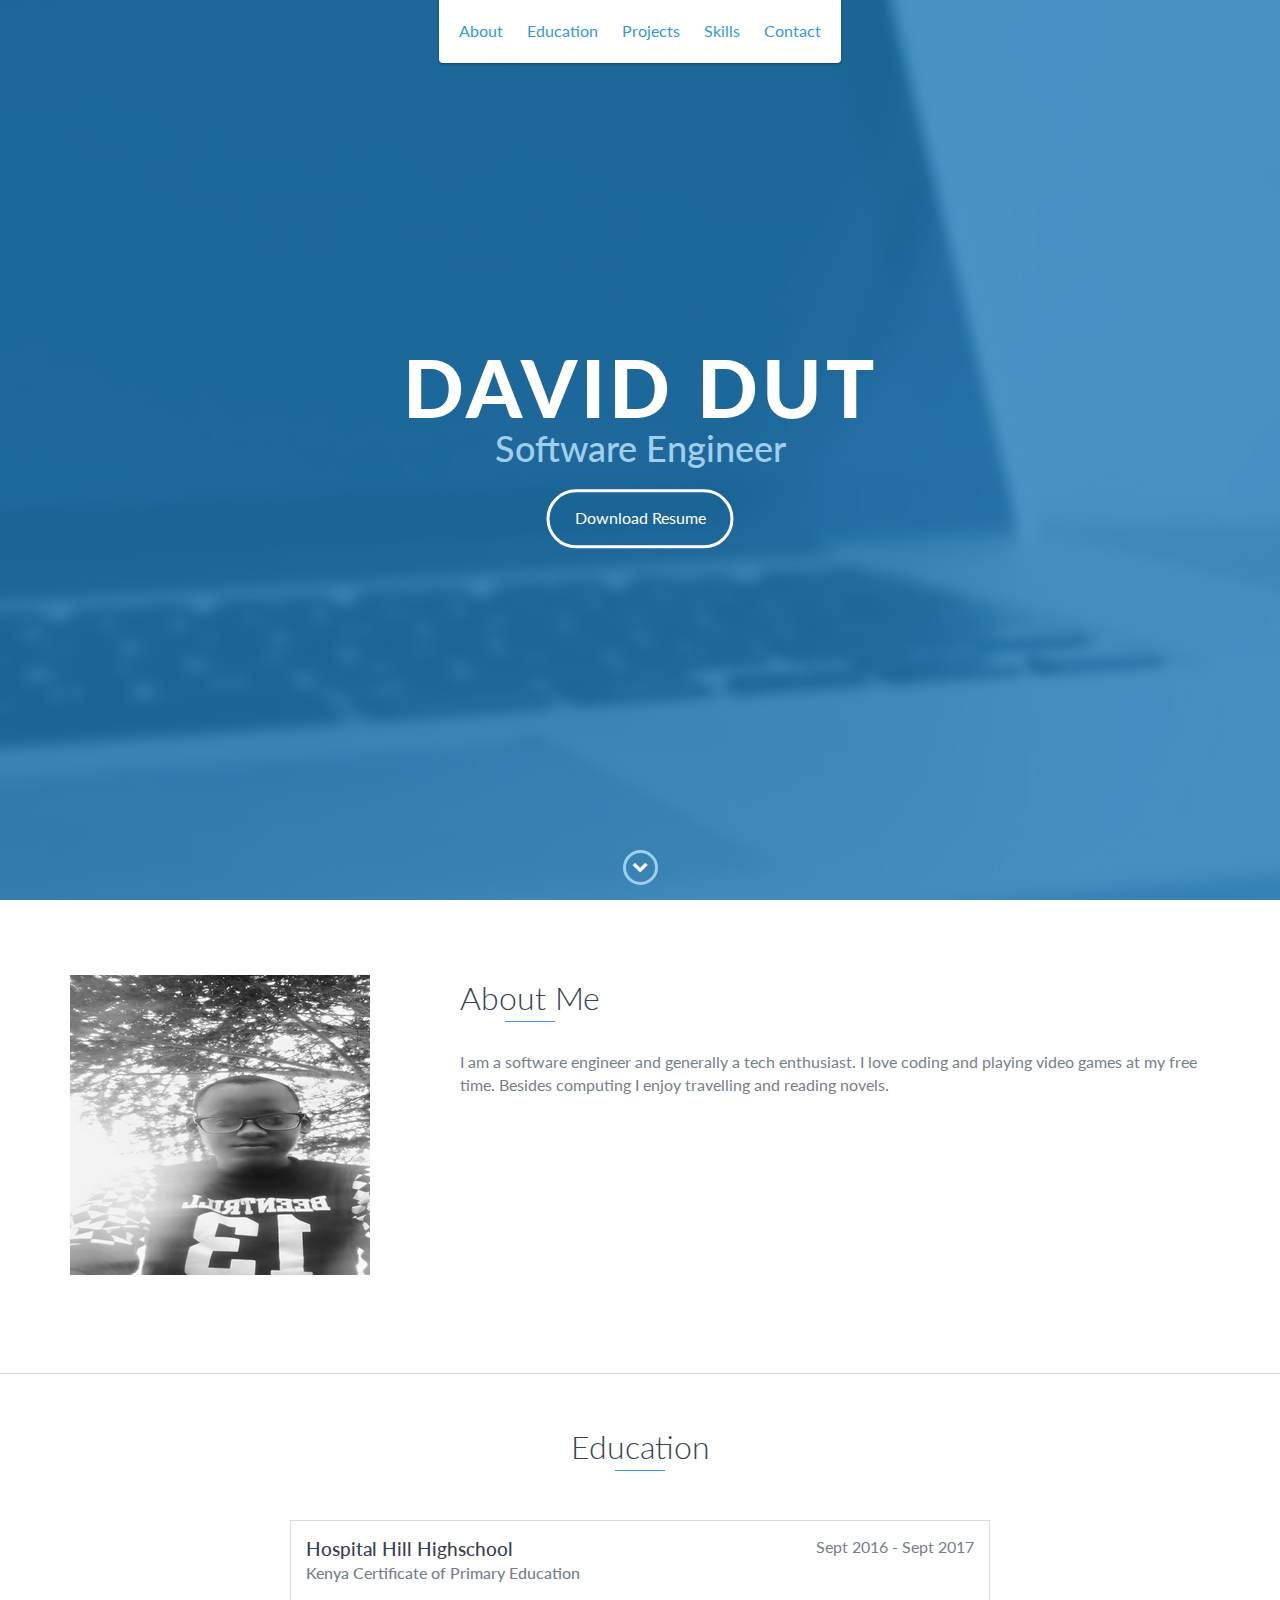
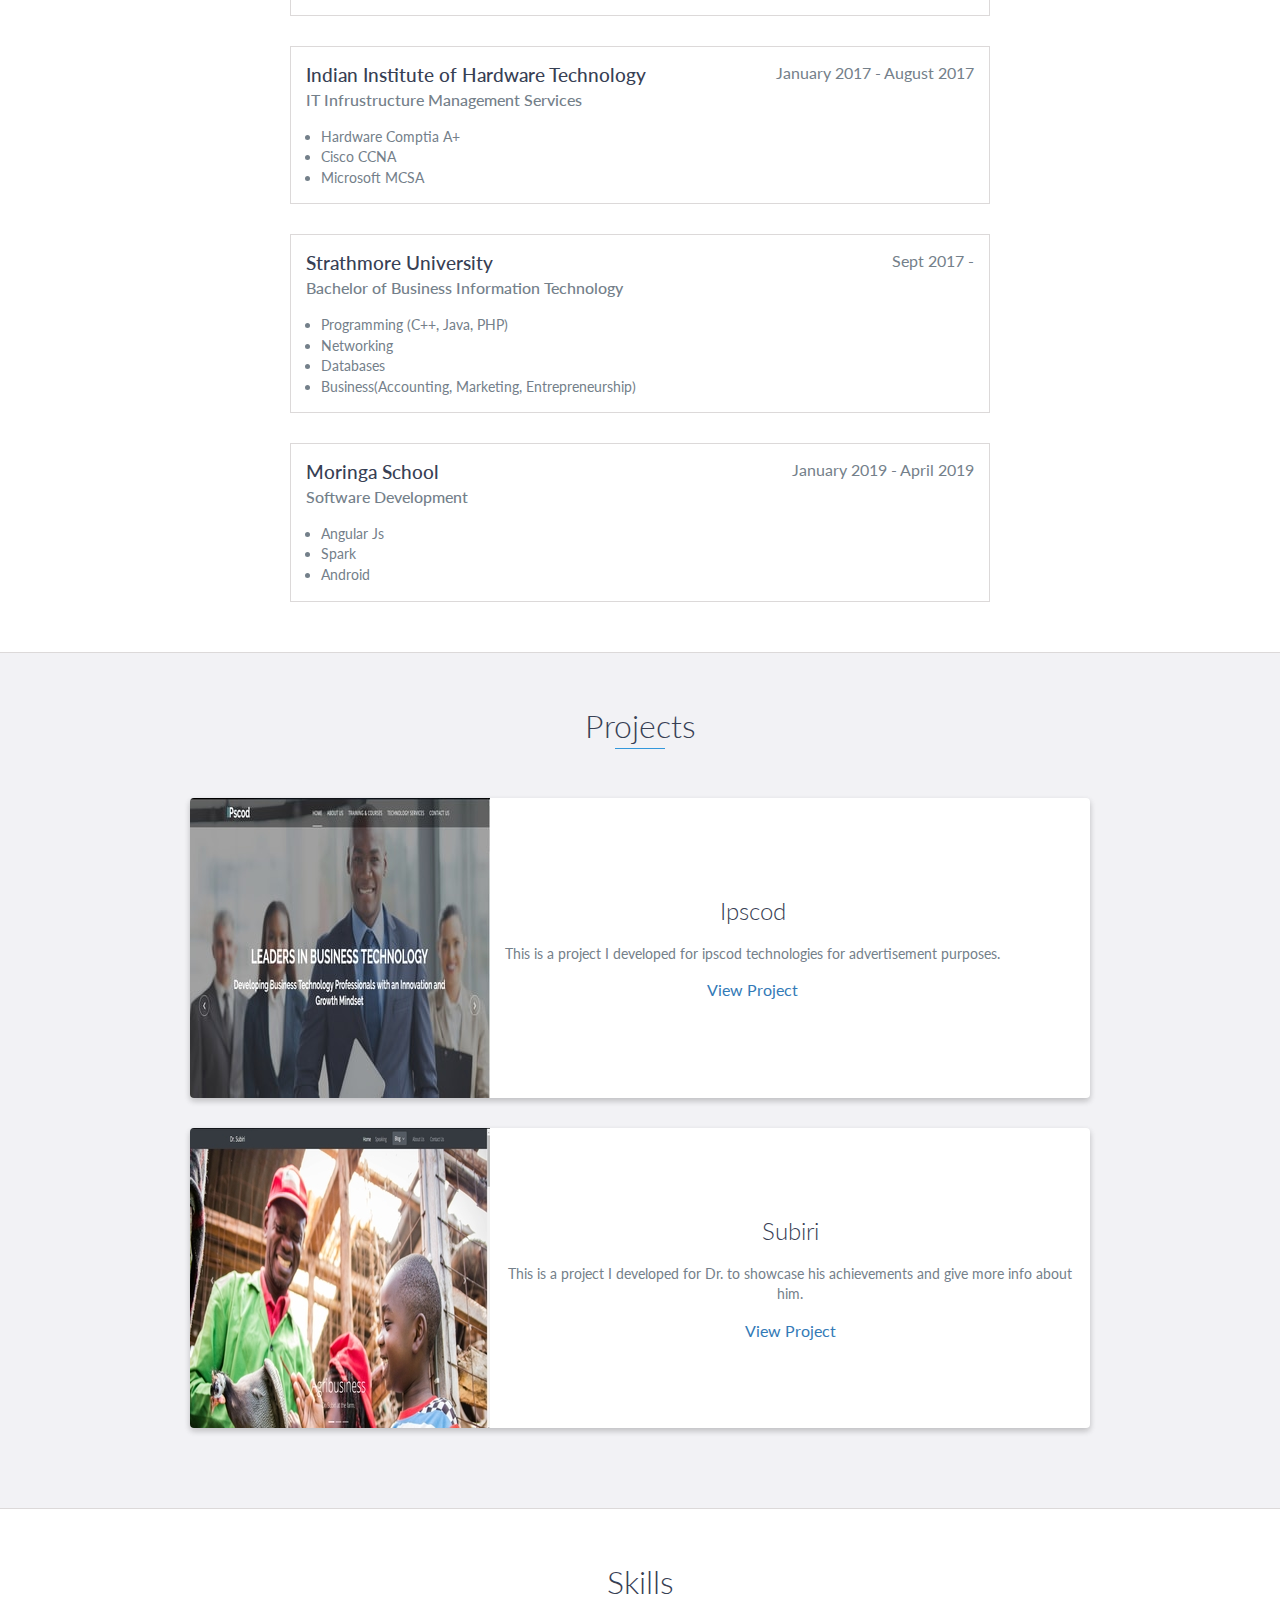
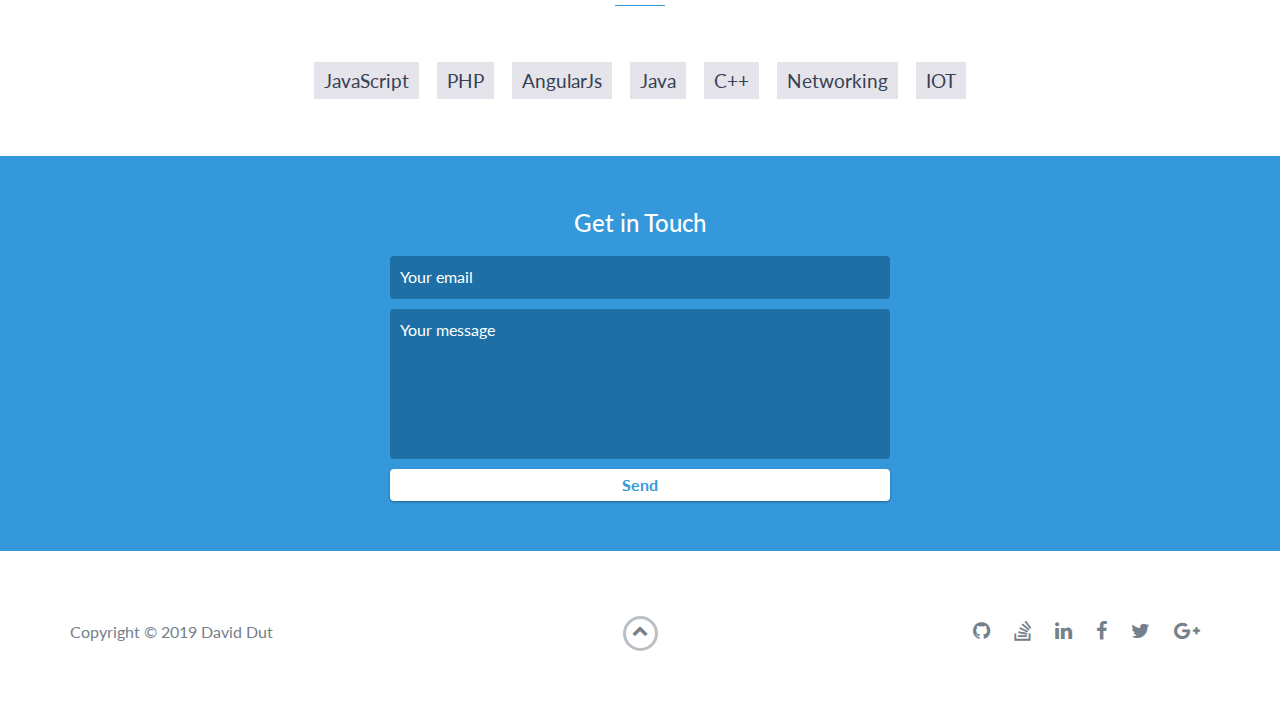
<file: index.html>
<!DOCTYPE html>
<html class="no-js" lang="en">

<head>
    <meta charset="utf-8">
    <meta http-equiv="X-UA-Compatible" content="IE=edge">
    <meta name="viewport" content="width=device-width, initial-scale=1">
    <title>David Dut</title>
	<link rel="shortcut icon" href="favicon.ico" type="image/x-icon">
	<link rel="icon" href="favicon.ico" type="image/x-icon">
    <link href="https://fonts.googleapis.com/css?family=Lato:300,400,700,900" rel="stylesheet">
    <link rel="stylesheet" href="libs/font-awesome/css/font-awesome.min.css">
    <link href="css/bootstrap.min.css" rel="stylesheet">
    <link href="css/styles.css" rel="stylesheet">
</head>

<body>
    <div id="mobile-menu-open" class="shadow-large">
        <i class="fa fa-bars" aria-hidden="true"></i>
    </div>
    <!-- End #mobile-menu-toggle -->
    <header>
        <div id="mobile-menu-close">
            <span>Close</span> <i class="fa fa-times" aria-hidden="true"></i>
        </div>
        <ul id="menu" class="shadow">
            <li>
                <a href="#about">About</a>
            </li>
            
            <li>
                <a href="#education">Education</a>
            </li>
            <li>
                <a href="#projects">Projects</a>
            </li>
            <li>
                <a href="#skills">Skills</a>
            </li>
            <li>
                <a href="#contact">Contact</a>
            </li>
        </ul>
    </header>


    <div id="lead">
        <div id="lead-content">
            <h1>David Dut</h1>
            <h2>Software Engineer</h2>
            <a href="https://drive.google.com/file/d/1Cd9lZrtAB7EDaQ0ZR_dh4N9dynQzqAlw/view?usp=sharing" class="btn-rounded-white">Download Resume</a>
        </div>
        <!-- End #lead-content -->

        <div id="lead-overlay"></div>

        <div id="lead-down">
            <span>
                <i class="fa fa-chevron-down" aria-hidden="true"></i>
            </span>
        </div>
        <!-- End #lead-down -->
    </div>
    <!-- End #lead -->
<style>
    div.image {
   content:url(images/me.jpg);
}​
</style>
    <div id="about">
        <div class="container">
            <div class="row">
                <div class="col-md-4">
                    
                    <div class="image"></div>​
                </div>
                <div class="col-md-8">
                    <h2 class="heading">About Me</h2>
                    <p>
                        I am a software engineer and generally a tech enthusiast. I love coding and playing video games at my free time. Besides computing I enjoy travelling and reading novels.
                    </p>
                </div>
            </div>
        </div>
    </div>
</div>
    <!-- End #about -->

    <div id="education">
        <h2 class="heading">Education</h2>
        <div class="education-block">
            <h3>Hospital Hill Highschool</h3>
            <span class="education-date">Sept 2016 - Sept 2017</span>
            <h4>Kenya Certificate of Primary Education</h4>
            <p>
               
            </p>
        </div>
        <!-- End .education-block -->

        <div class="education-block">
            <h3>Indian Institute of Hardware Technology</h3>
            <span class="education-date">January 2017 - August 2017</span>
            <h4>IT Infrustructure Management Services</h4>
            <ul>
                <li>
                    Hardware Comptia A+
                </li>
                <li>
                    Cisco CCNA
                </li>
                <li>
                    Microsoft MCSA
                </li>
            </ul>
        </div>

        <div class="education-block">
            <h3>Strathmore University</h3>
            <span class="education-date">Sept 2017 - </span>
            <h4>Bachelor of Business Information Technology</h4>
            <ul>
                <li>
                   Programming (C++, Java, PHP)
                </li>
                <li>
                    Networking
                </li>
                <li>
                    Databases
                </li>
                 <li>
                    Business(Accounting, Marketing, Entrepreneurship)
                </li>
            </ul>
        </div>
                <div class="education-block">
            <h3>Moringa School</h3>
            <span class="education-date">January 2019 - April 2019</span>
            <h4>Software Development</h4>
            <ul>
                <li>
                    Angular Js
                </li>
                <li>
                    Spark
                </li>
                <li>
                    Android
                </li>
            </ul>
        </div>
     
    </div>
  

    <div id="projects" class="background-alt">
        <h2 class="heading">Projects</h2>
        <div class="container">
            <div class="row">
                <div class="project shadow-large">
                    <div class="project-image">
                        <img src="images/ipscod.jpg" />
                    </div>
                    <!-- End .project-image -->
                    <div class="project-info">
                        <h3>Ipscod</h3>
                        <p>
                            This is a project I developed for ipscod technologies for advertisement purposes.
                        </p>
                        <a href="https://dutdavid.github.io/ipscod/">View Project</a>
                    </div>
                 
                </div>
          

                <div class="project shadow-large">
                    <div class="project-image">
                        <img src="images/subiri.jpg" />
                    </div>
                    <!-- End .project-image -->
                    <div class="project-info">
                        <h3>Subiri</h3>
                        <p>
                            This is a project I developed for Dr. to showcase his achievements and give more info about him.
                        </p>
                        <a href="https://dutdavid.github.io/subiri/">View Project</a>
                    </div>
                 
                </div>
             
            </div>
        </div>
    </div>
   

    <div id="skills">
        <h2 class="heading">Skills</h2>
        <ul>
            <li>JavaScript</li>
            <li>PHP</li>
            <li>AngularJs</li>
            <li>Java</li>
            <li>C++</li>
            <li>Networking</li>
            <li>IOT</li>
     
        </ul>
    </div>


    <div id="contact">
        <h2>Get in Touch</h2>
        <div id="contact-form">
            <form method="POST" action="https://formspree.io/dutdavid7@gmail.com">
                <input type="hidden" name="_subject" value="Contact request from personal website" />
                <input type="email" name="_replyto" placeholder="Your email" required>
                <textarea name="message" placeholder="Your message" required></textarea>
                <button type="submit">Send</button>
            </form>
        </div>
 
    </div>

    <footer>
        <div class="container">
            <div class="row">
                <div class="col-sm-5 copyright">
                    <p>
                        Copyright &copy; 2019 David Dut
                    </p>
                </div>
                <div class="col-sm-2 top">
                    <span id="to-top">
                        <i class="fa fa-chevron-up" aria-hidden="true"></i>
                    </span>
                </div>
                <div class="col-sm-5 social">
                    <ul>
                        <li>
                            <a href="https://github.com/dutdavid" target="_blank"><i class="fa fa-github" aria-hidden="true"></i></a>
                        </li>
                        <li>
                            <a href="https://stackoverflow.com/dutdavid7" target="_blank"><i class="fa fa-stack-overflow" aria-hidden="true"></i></a>
                        </li>
                        <li>
                            <a href="https://www.linkedin.com/in/david-dut-b06722170/" target="_blank"><i class="fa fa-linkedin" aria-hidden="true"></i></a>
                        </li>
                        <li>
                            <a href="https://www.facebook.com/" target="_blank"><i class="fa fa-facebook" aria-hidden="true"></i></a>
                        </li>
                        <li>
                            <a href="https://twitter.com/david_dut" target="_blank"><i class="fa fa-twitter" aria-hidden="true"></i></a>
                        </li>
                        <li>
                            <a href="https://plus.google.com/dutdavid7" target="_blank"><i class="fa fa-google-plus" aria-hidden="true"></i></a>
                        </li>
                    </ul>
                </div>
            </div>
        </div>
    </footer>
 

    <script src="https://ajax.googleapis.com/ajax/libs/jquery/1.12.4/jquery.min.js"></script>
    <script src="js/scripts.min.js"></script>
</body>

</html>
</file>
<file: css/styles.css>
body{font-family:'Lato', sans-serif;font-size:16px}
.active{overflow:hidden;z-index:-1}
.no-js #experience-timeline>div{background:#fff;padding:10px;margin-bottom:10px;border:1px solid #dcd9d9}
.no-js #experience-timeline>div h3{font-size:1.5em;font-weight:300;color:#374054;display:inline-block;margin:0}
.no-js #experience-timeline>div h4{font-size:1.2em;font-weight:300;color:#7e8890;margin:0 0 15px 0}
.no-js #experience-timeline>div p{color:#74808a;font-size:0.9em;margin:0}.no-js #experience-timeline:before,.no-js #experience-timeline:after{content:none}@keyframes dropHeader{0%{transform:translateY(-100%)}100%{transform:translateY(0)}}header{position:absolute;top:0;left:0;right:0;text-align:center;z-index:10;animation-name:dropHeader;animation-iteration-count:1;animation-timing-function:ease;animation-duration:0.75s}header ul{display:inline-block;background:#fff;text-align:center;padding:10px;margin:0;border-bottom-right-radius:4px;border-bottom-left-radius:4px}header li{display:inline-block}header a{display:block;color:#3498db;padding:10px}header a:hover{color:#217dbb;text-decoration:none;background:#eee;border-radius:4px}header a:focus{color:#3498db;text-decoration:none}header.active{display:block}header.sticky{position:fixed;z-index:999}#menu.active{display:block}#mobile-menu-open{display:none;cursor:pointer;position:fixed;right:15px;top:10px;color:#3498db;font-size:1.5em;z-index:20;padding:0 7px;border-radius:4px;background:#fff}#mobile-menu-close{display:none;text-align:right;width:100%;background:#fff;font-size:1.5em;padding-right:15px;padding-top:10px;cursor:pointer;color:#3498db}#mobile-menu-close span{font-size:0.5em;text-transform:uppercase}#mobile-menu-close i{vertical-align:middle}footer{padding:50px 0}.copyright{padding-top:20px}.copyright p{margin:0;color:#74808a}.top{text-align:center}.top span{cursor:pointer;display:block;margin:15px auto 0 auto;width:35px;height:35px;border-radius:50%;border:3px solid #b9bfc4;text-align:center}.top i{color:#74808a}.social{text-align:right}.social ul{margin:5px 0 0 0;padding:0}.social li{display:inline-block;font-size:1.25em;list-style:none}.social a{display:block;color:#74808a;padding:10px}.social a:hover{color:#3498db}.btn-rounded-white{display:inline-block;color:#fff;padding:15px 25px;border:3px solid #fff;border-radius:30px;transition:.5s ease all}.btn-rounded-white:hover{color:#3498db;background:#fff;text-decoration:none}.shadow{box-shadow:0 1px 3px rgba(0,0,0,0.12),0 1px 2px rgba(0,0,0,0.24)}.shadow-large{box-shadow:0 3px 6px rgba(0,0,0,0.08),0 3px 6px rgba(0,0,0,0.15)}.heading{position:relative;display:inline-block;font-size:2em;font-weight:300;margin:0 0 30px 0}.heading:after{position:absolute;content:'';top:100%;height:1px;width:50px;left:0;right:0;margin:0 auto;background:#3498db}.background-alt{background:#f2f2f5}#lead{position:relative;height:100vh;min-height:500px;max-height:1080px;background:url(../images/lead-bg.jpg);background-size:cover;padding:15px;overflow:hidden}#lead-content{position:absolute;z-index:10;top:50%;left:50%;transform:translate(-50%, -50%);text-align:center}#lead-content h1,#lead-content h2{margin:0}#lead-content h1{color:#fff;font-weight:900;font-size:5em;text-transform:uppercase;letter-spacing:0.05em;line-height:0.9em}#lead-content h2{color:#a0cfee;font-weight:500;font-size:2.25em;margin-bottom:15px}#lead-overlay{position:absolute;height:100%;width:100%;top:0;right:0;bottom:0;left:0;background:rgba(33,125,187,0.8);z-index:1}#lead-down{position:absolute;left:0;right:0;width:100%;text-align:center;z-index:10;bottom:15px;color:#fff}#lead-down span{cursor:pointer;display:block;margin:0 auto;width:35px;height:35px;border-radius:50%;border:3px solid #a0cfee;text-align:center}#lead-down i{animation:pulsate 1.5s ease;animation-iteration-count:infinite;padding-top:5px}@keyframes pulsate{0%{transform:scale(1, 1)}50%{transform:scale(1.2, 1.2)}100%{transform:scale(1, 1)}}#about{padding:75px 15px;border-bottom:1px solid #dcd9d9}#about h2{color:#374054}#about p{color:#74808a;margin:0}#experience{padding:50px 15px;text-align:center;border-bottom:1px solid #dcd9d9}#experience h2{color:#374054}#experience-timeline{margin:30px auto 0 auto;position:relative;max-width:1000px}#experience-timeline:before{position:absolute;content:'';top:0;bottom:0;left:303px;right:auto;height:100%;width:3px;background:#3498db;z-index:0}#experience-timeline:after{position:absolute;content:'';width:3px;height:40px;background:#3498db;background:linear-gradient(to bottom, #3498db, rgba(52,152,219,0));top:100%;left:303px}.vtimeline-content{margin-left:350px;background:#fff;border:1px solid #e6e6e6;padding:15px;border-radius:3px;text-align:left}.vtimeline-content h3{font-size:1.5em;font-weight:300;color:#374054;display:inline-block;margin:0}.vtimeline-content h4{font-size:1.2em;font-weight:300;color:#7e8890;margin:0 0 15px 0}.vtimeline-content p{color:#74808a;font-size:0.9em;margin:0}.vtimeline-point{position:relative;display:block;vertical-align:top;margin-bottom:30px}.vtimeline-icon{position:relative;color:#fff;width:50px;height:50px;background:#3498db;border-radius:50%;float:left;z-index:99;margin-left:280px}.vtimeline-icon i{display:block;font-size:2em;margin-top:10px}.vtimeline-date{width:260px;text-align:right;position:absolute;left:0;top:10px;font-weight:300;color:#374054}#education{padding:50px 15px 20px 15px;border-bottom:1px solid #dcd9d9;text-align:center}#education h2{color:#374054;margin-bottom:50px}.education-block{max-width:700px;margin:0 auto 30px auto;padding:15px;border:1px solid #dcd9d9;text-align:left}.education-block h3{font-weight:500;float:left;margin:0;color:#374054}.education-block span{color:#74808a;float:right}.education-block h4{color:#74808a;clear:both;font-weight:500;margin:0 0 15px 0}.education-block p,.education-block ul{margin:0;color:#74808a;font-size:0.9em}.education-block ul{padding:0 0 0 15px}#projects{padding:50px 15px;border-bottom:1px solid #dcd9d9;text-align:center}#projects h2{color:#374054;margin-bottom:50px}.project{position:relative;max-width:900px;margin:0 auto 30px auto;overflow:hidden;background:#fff;border-radius:4px}.project-image{float:left}.project-info{position:absolute;top:50%;transform:translateY(-50%);margin-left:300px;padding:15px}.project-info h3{font-size:1.5em;font-weight:300;color:#374054;margin:0 0 15px 0}.project-info p{color:#74808a;margin:0 0 15px 0;font-size:0.9em}.no-image .project-info{position:relative;margin:0;padding:30px 15px;transform:none}#more-projects{display:none}#skills{padding:50px 15px;text-align:center}#skills h2{color:#374054;margin-bottom:50px}#skills ul{display:block;margin:0 auto;padding:0;max-width:800px}#skills li{display:inline-block;margin:7px;padding:5px 10px;color:#374054;background:#e4e4ea;list-style:none;cursor:default;font-size:1.2em}#contact{padding:50px 15px;background:#3498db;text-align:center}#contact h2{margin:0 0 15px 0;color:#fff;font-weight:500}#contact-form{max-width:500px;margin:0 auto}#contact-form input,#contact-form textarea{display:block;width:100%;padding:10px;border-radius:4px;border:none;margin-bottom:10px;background:#1d6fa5;color:#fff;transition:.5s ease all}#contact-form input::-webkit-input-placeholder,#contact-form textarea::-webkit-input-placeholder{color:#fff}#contact-form input:-moz-placeholder,#contact-form textarea:-moz-placeholder{color:#fff;opacity:1}#contact-form input::-moz-placeholder,#contact-form textarea::-moz-placeholder{color:#fff;opacity:1}#contact-form input:-ms-input-placeholder,#contact-form textarea:-ms-input-placeholder{color:#fff}#contact-form input:focus,#contact-form textarea:focus{outline:none;background:#16527a}#contact-form textarea{height:150px;resize:none}#contact-form button{display:block;width:100%;background:#fff;border-radius:4px;padding:5px 10px;border:none;color:#3498db;font-weight:700;box-shadow:0 1px 3px rgba(0,0,0,0.12),0 1px 2px rgba(0,0,0,0.24);transition:.5s ease all}#contact-form button:hover{box-shadow:0 10px 20px rgba(0,0,0,0.19),0 6px 6px rgba(0,0,0,0.23)}.optional-section{padding:50px 15px;text-align:center;border-top:1px solid #dcd9d9}.optional-section h2{color:#374054}.optional-section-block{max-width:700px;margin:0 auto 30px auto;padding:15px;border:1px solid #dcd9d9;background:#fff;text-align:left}.optional-section-block h3{font-weight:500;margin:0 0 15px 0;color:#374054}.optional-section-block h4{color:#74808a;clear:both;font-weight:500;margin:0 0 15px 0}.optional-section-block p,.optional-section-block ul{margin:0 0 15px 0;color:#74808a;font-size:0.9em}.optional-section-block ul{padding:0 0 0 15px}@media only screen and (max-width: 750px){#experience-timeline:before,#experience-timeline:after{left:23px}.vtimeline-date{width:auto;text-align:left;position:relative;margin-bottom:15px;display:block;margin-left:70px}.vtimeline-icon{margin-left:0}.vtimeline-content{margin-left:70px}}@media only screen and (max-width: 992px){#lead{height:auto;min-height:auto;max-height:auto;padding:100px 15px}#lead-content{position:relative;transform:none;left:auto;top:auto}#lead-content h1{font-size:3em}#lead-content h2{font-size:1.75em}#about{text-align:center}#about p{text-align:left}}@media only screen and (max-width: 768px){header{position:fixed;display:none;z-index:999;animation:none;bottom:0;height:100%}#mobile-menu-open,#mobile-menu-close{display:block}#menu{height:100%;overflow-y:auto;box-shadow:none;border-radius:0;width:100%}#menu li{display:block;margin-bottom:10px}#lead-content h1{font-size:2em}#lead-content h2{font-size:1.3em}#lead-content a{padding:10px 20px}#lead-down{display:none}.education-block h3,.education-block span{float:none}.project-image{display:none}.project-info{position:relative;margin:0;padding:30px 15px;top:auto;transform:none}footer{text-align:center}.social{text-align:center}}@media only screen and (max-width: 480px){#lead-content h1{font-size:1.5em}#lead-content h2{font-size:1em}#lead-content a{font-size:0.9em;padding:5px 10px}}
</file>
